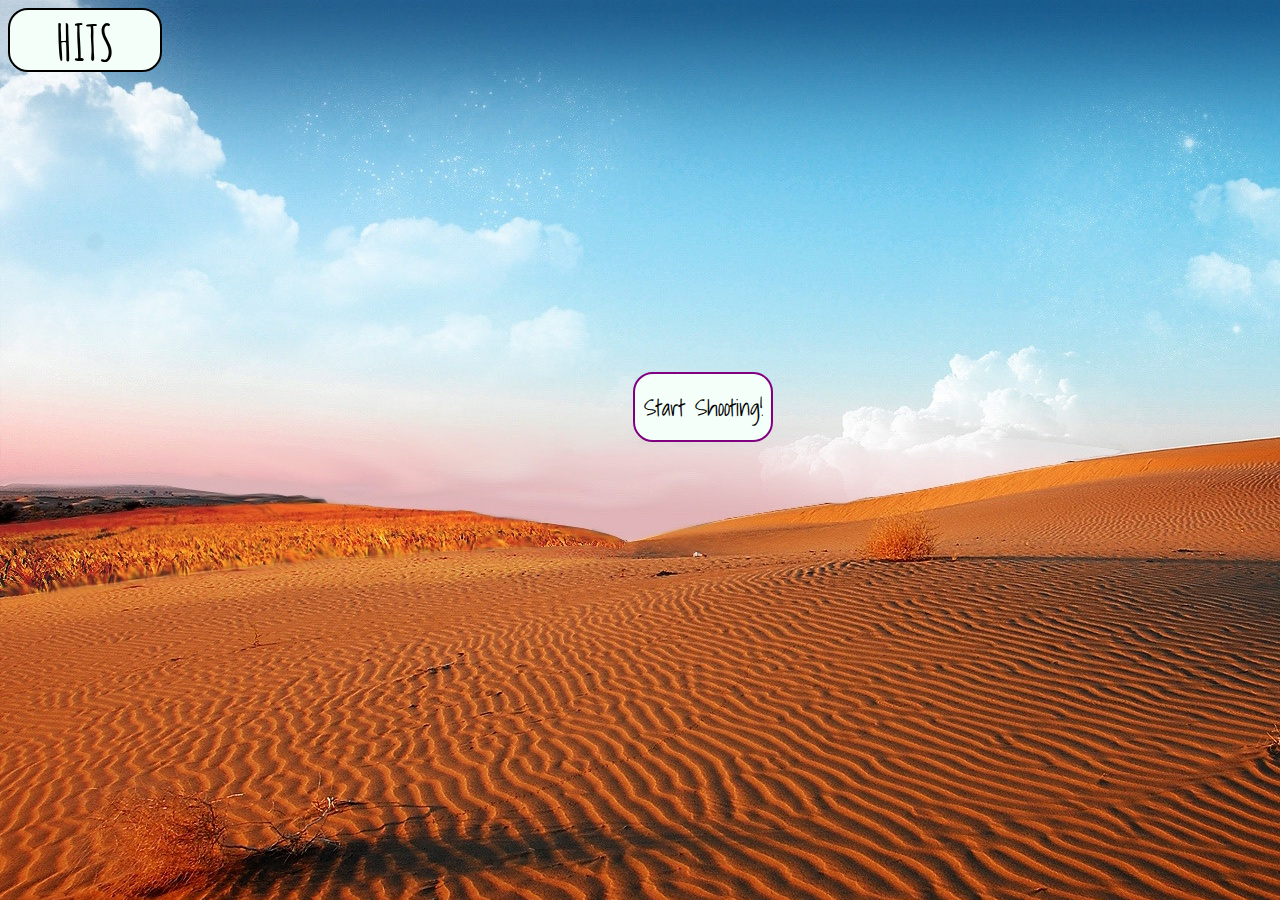
<file: index.html>
<!DOCTYPE html>
<html>
<head>
  <meta charset="utf-8">
  <meta http-equiv="X-UA-Compatible" content="IE=edge">
  <title>Target Shooting</title>
  <link href='https://fonts.googleapis.com/css?family=Shadows+Into+Light' rel='stylesheet' type='text/css'>
  <link href='https://fonts.googleapis.com/css?family=Amatic+SC:400,700' rel='stylesheet' type='text/css'>
  <link rel="stylesheet" href="style.css">
  <script   src="https://code.jquery.com/jquery-2.2.4.min.js"   integrity="sha256-BbhdlvQf/xTY9gja0Dq3HiwQF8LaCRTXxZKRutelT44="   crossorigin="anonymous"></script>
  <script src="script.js"> </script>

</head>

<div class="container">

<body class="loser" background="images/background.jpg">

<audio id="shot" src="sounds/gunShot.wav"></audio>
<audio id="miss" src="sounds/miss.wav"></audio>

<div class="scoreBoard"> HITS </div>


<button>Start Shooting!</button>



</body>

</div>
</html>
</file>
<file: style.css>
html {
  /* I looked this code up on w3school--http://www.w3schools.com/cssref/pr_class_cursor.asp */
    cursor: crosshair
}

.target {
  position: absolute;
  background-image: url(images/bullseye.png);
  background-position: -126px -126px;
  width: 120px;
  height: 115px;
 /*  transition: ; */
}

.scoreBoard{
  background: mintcream;
  border-radius: 20px;
  height: 60px;
  width:150px;
  font-family:'Amatic SC', cursive;;
  border: solid 2px black;
  font-size: 50px;
  text-align:center;
  font-weight: bold ;
}

.spinner{
  transform: rotateY(360deg);
  transition: .2s;
}

.spinner2{
  transform: rotateY(360deg);
  transition: .2s;
}


button {
    margin-top:300px;
    margin-left:625px;
    top: 50%;
    height:70px;
    width: 140px;
    border-radius: 20px;
    border: 2px solid purple;
    background:mintcream;
    font-family: 'Shadows Into Light', cursive;
    font:bold;
    font-size: 23px;
}
</file>
